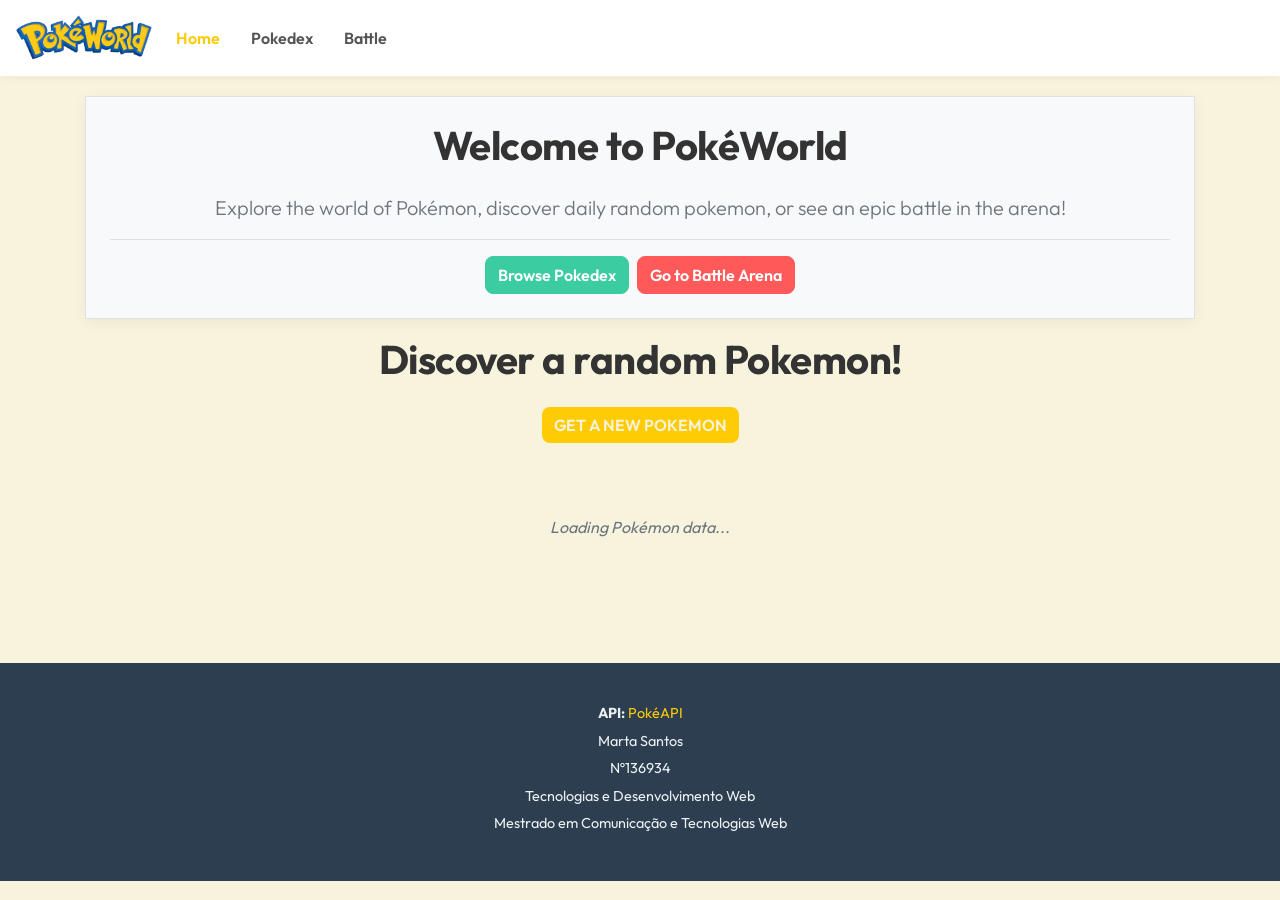
<file: index.html>
<!doctype html>
<html lang="en">
  <head>
    <meta charset="UTF-8" />
    <meta name="viewport" content="width=device-width, initial-scale=1.0" />
    <link rel="stylesheet" href="./bootstrap.min.css" />
    <link rel="stylesheet" href="./style.css" />
    <link rel="stylesheet" href="https://cdn.jsdelivr.net/npm/bootstrap-icons@1.11.3/font/bootstrap-icons.min.css" />
    <title>PokéWorld</title>
  </head>
  <body onload="onLoad()">
    <nav class="navbar navbar-expand-lg navbar-light fixed-top">
      <a class="navbar-brand" href="index.html">
        <img src="img/logo.png" alt="" width="auto" height="50px" />
      </a>
      <button
        class="navbar-toggler"
        type="button"
        data-toggle="collapse"
        data-target="#navbarNavAltMarkup"
        aria-controls="navbarNavAltMarkup"
        aria-expanded="false"
        aria-label="Toggle navigation"
      >
        <span class="navbar-toggler-icon"></span>
      </button>
      <div class="collapse navbar-collapse" id="navbarNavAltMarkup">
        <div class="navbar-nav">
          <a class="nav-item nav-link active" href="index.html">Home</a>
          <a class="nav-item nav-link" href="pokedex.html">Pokedex</a>
          <a class="nav-item nav-link" href="battle.html">Battle</a>
        </div>
      </div>
    </nav>

    <div class="container mt-3">
      <div class="welcome text-center bg-light border p-4 shadow-sm" style="border-radius: 0px">
        <h1 class="display-5 font-weight-bold">Welcome to PokéWorld</h1>
        <p class="lead text-muted">Explore the world of Pokémon, discover daily random pokemon, or see an epic battle in the arena!</p>
        <hr class="my-3" />
        <div class="d-flex justify-content-center">
          <a href="pokedex.html" class="btn btn-primary mr-2">Browse Pokedex</a>
          <a href="battle.html" class="btn btn-danger">Go to Battle Arena</a>
        </div>
      </div>
    </div>

    <div class="container d-flex flex-column align-items-center mt-3">
      <h1>Discover a random Pokemon!</h1>
      <div class="container d-flex justify-content-center">
        <button class="btn btn-outline-primary" onclick="onLoad()" id="new-one-button">GET A NEW POKEMON</button>
      </div>
    </div>
    <div class="container pokemon-section mt-4">
      <div class="row justify-content-center d-flex" id="pokemon-container"></div>
      <div class="container d-flex flex-column align-items-center" id="info-container"></div>
    </div>

    <footer class="site-footer text-center">
      <p><strong>API:</strong> <a href="https://pokeapi.co/" target="_blank" rel="noopener noreferrer">PokéAPI</a></p>
      <p>Marta Santos</p>
      <p>Nº136934</p>
      <p>Tecnologias e Desenvolvimento Web</p>
      <p>Mestrado em Comunicação e Tecnologias Web</p>
    </footer>

    <script src="https://code.jquery.com/jquery-3.5.1.slim.min.js"></script>
    <script src="./bootstrap.min.js"></script>
    <script src="./random-pokemon.js"></script>
  </body>
</html>
</file>
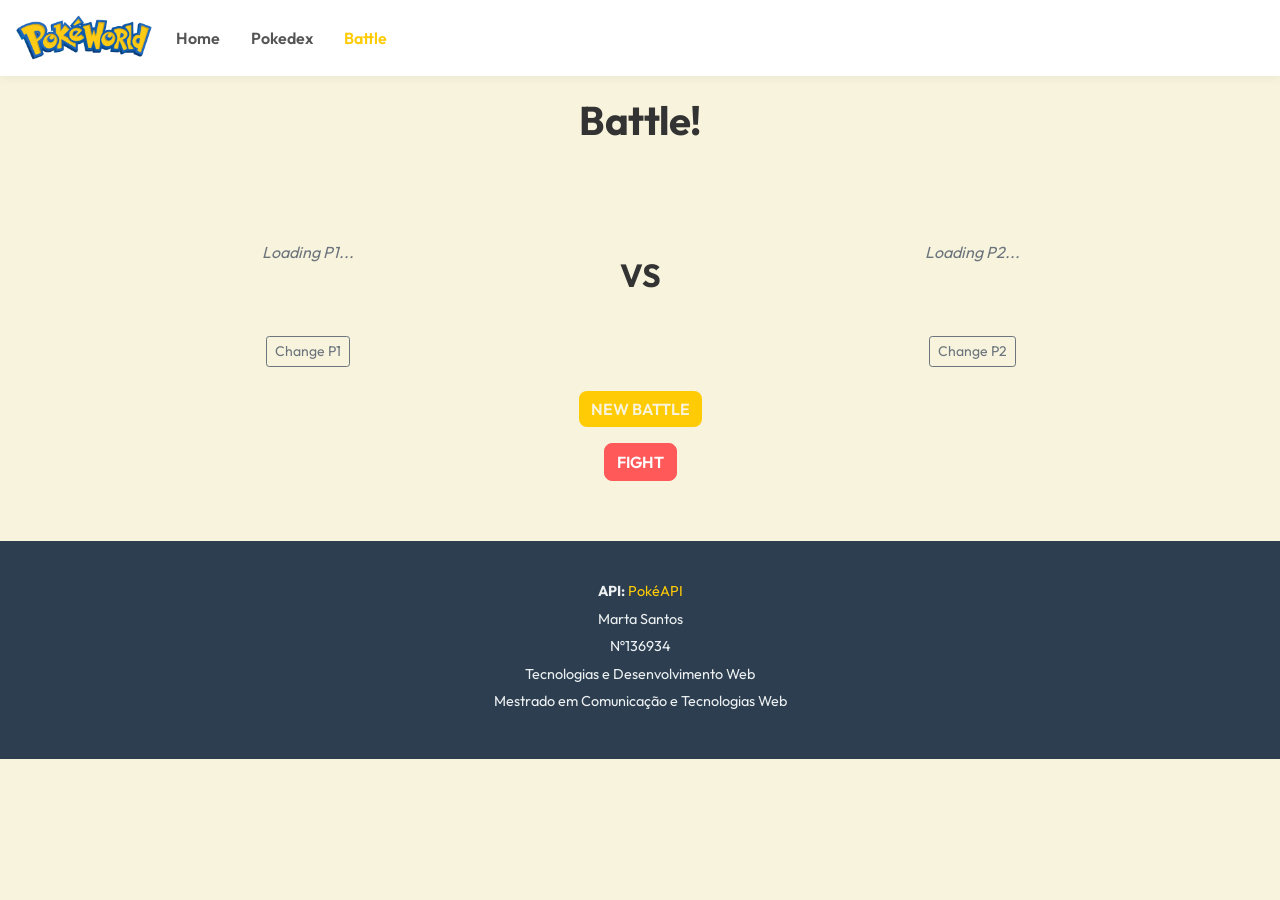
<file: battle.html>
<!doctype html>
<html lang="en">
  <head>
    <meta charset="UTF-8" />
    <meta name="viewport" content="width=device-width, initial-scale=1.0" />
    <link rel="stylesheet" href="./bootstrap.min.css" />
    <link rel="stylesheet" href="./style.css" />

    <link rel="stylesheet" href="https://cdn.jsdelivr.net/npm/bootstrap-icons@1.11.3/font/bootstrap-icons.min.css" />
    <link href="https://fonts.googleapis.com/css2?family=Press+Start+2P&family=VT323&display=swap" rel="stylesheet" />

    <title>Battle</title>
  </head>
  <body class="battle-page" onload="onLoad()">
    <nav class="navbar navbar-expand-lg navbar-light fixed-top">
      <a class="navbar-brand" href="index.html">
        <img src="img/logo.png" alt="" width="auto" height="50px" />
      </a>
      <button
        class="navbar-toggler"
        type="button"
        data-toggle="collapse"
        data-target="#navbarNavAltMarkup"
        aria-controls="navbarNavAltMarkup"
        aria-expanded="false"
        aria-label="Toggle navigation"
      >
        <span class="navbar-toggler-icon"></span>
      </button>
      <div class="collapse navbar-collapse" id="navbarNavAltMarkup">
        <div class="navbar-nav">
          <a class="nav-item nav-link" href="index.html">Home</a>
          <a class="nav-item nav-link" href="pokedex.html">Pokedex</a>
          <a class="nav-item nav-link active" href="battle.html">Battle</a>
        </div>
      </div>
    </nav>
    <div class="container d-flex flex-column align-items-center mt-3">
      <h1>Battle!</h1>
    </div>
    <div class="container mt-4">
      <div class="row align-items-center justify-content-center">
        <!-- Pokémon 1 -->
        <div class="col-md-5 text-center">
          <div class="row justify-content-center" id="pokemon-container"></div>
          <button class="btn btn-sm btn-outline-secondary mt-2" onclick="carregarPokemon1()">Change P1</button>
        </div>

        <div class="col-md-2 text-center my-3 my-md-0">
          <h2 class="font-weight-bold">VS</h2>
        </div>

        <!-- Pokémon 2 -->
        <div class="col-md-5 text-center">
          <div class="row justify-content-center" id="pokemon-container2"></div>
          <button class="btn btn-sm btn-outline-secondary mt-2" onclick="carregarPokemon2()">Change P2</button>
        </div>
      </div>
    </div>

    <div class="battle-result"></div>
    
    <div class="container mt-4">
      <div class="row align-items-center justify-content-center">
        <button class="btn btn-outline-primary" id="new-battle" onclick="onLoad()">NEW BATTLE</button>
      </div>
      <div class="row align-items-center justify-content-center mt-3">
        <button class="btn btn-danger" id="fight-button" onclick="fight()">FIGHT</button>
      </div>
    </div>

    <footer class="site-footer">
      <p><strong>API:</strong> <a href="https://pokeapi.co/" target="_blank" rel="noopener noreferrer">PokéAPI</a></p>
      <p>Marta Santos</p>
      <p>Nº136934</p>
      <p>Tecnologias e Desenvolvimento Web</p>
      <p>Mestrado em Comunicação e Tecnologias Web</p>
    </footer>
  </body>

  <script src="https://code.jquery.com/jquery-3.5.1.slim.min.js"></script>
  <script src="./bootstrap.min.js"></script>
  <script src="./api.js"></script>
  <script src="./display.js"></script>
  <script src="./battle.js"></script>
</html>
</file>
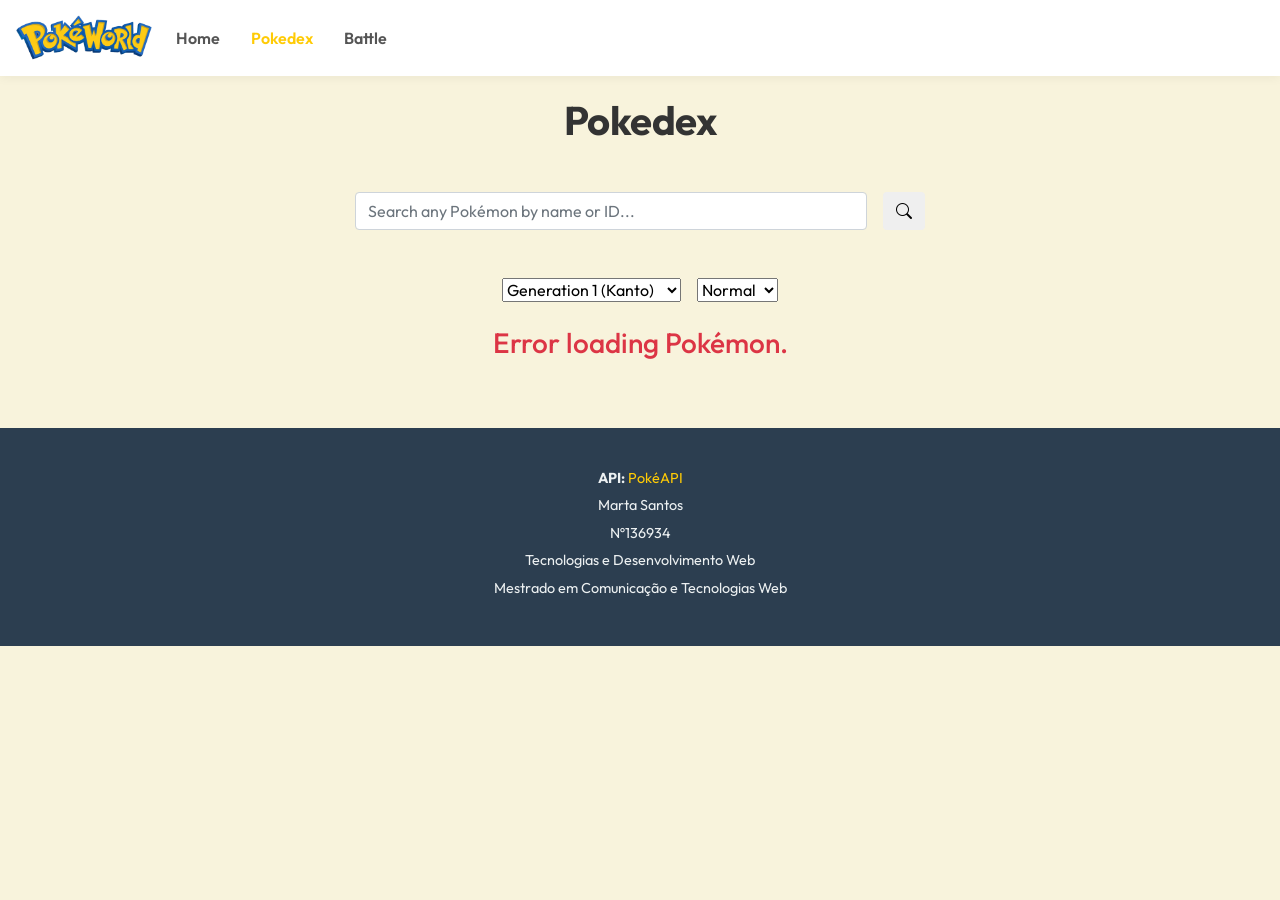
<file: pokedex.html>
<!doctype html>
<html lang="en">
  <head>
    <meta charset="UTF-8" />
    <meta name="viewport" content="width=device-width, initial-scale=1.0" />
    <link rel="stylesheet" href="./bootstrap.min.css" />
    <link rel="stylesheet" href="./style.css" />

    <link rel="stylesheet" href="https://cdn.jsdelivr.net/npm/bootstrap-icons@1.11.3/font/bootstrap-icons.min.css" />
    <title>Pokedex</title>
  </head>
  <body>
    <nav class="navbar navbar-expand-lg navbar-light fixed-top">
      <a class="navbar-brand" href="index.html">
        <img src="img/logo.png" alt="" width="auto" height="50px" />
      </a>
      <button
        class="navbar-toggler"
        type="button"
        data-toggle="collapse"
        data-target="#navbarNavAltMarkup"
        aria-controls="navbarNavAltMarkup"
        aria-expanded="false"
        aria-label="Toggle navigation"
      >
        <span class="navbar-toggler-icon"></span>
      </button>
      <div class="collapse navbar-collapse" id="navbarNavAltMarkup">
        <div class="navbar-nav">
          <a class="nav-item nav-link" href="index.html">Home</a>
          <a class="nav-item nav-link active" href="pokedex.html">Pokedex</a>
          <a class="nav-item nav-link" href="battle.html">Battle</a>
        </div>
      </div>
    </nav>

    <div class="container d-flex flex-column align-items-center mt-3">
      <h1>Pokedex</h1>
      <form class="container my-4 d-flex align-items-center justify-content-center" style="max-width: 600px">
        <input type="text" id="search-input" class="form-control" placeholder="Search any Pokémon by name or ID..." onkeyup="filterByNameOrId(this.value)" />
        <button class="btn search ml-3" type="submit">
          <i class="bi bi-search"></i>
        </button>
      </form>
    </div>

    <div class="container text-center my-4 d-flex justify-content-center align-items-center">
      <select id="gen-select" class="form-select w-auto" onchange="changeGen(this.value)">
        <option value="1">Generation 1 (Kanto)</option>
        <option value="2">Generation 2 (Johto)</option>
        <option value="3">Generation 3 (Hoenn)</option>
        <option value="4">Generation 4 (Sinnoh)</option>
        <option value="5">Generation 5 (Unova)</option>
        <option value="6">Generation 6 (Kalos)</option>
        <option value="7">Generation 7 (Alola)</option>
        <option value="8">Generation 8 (Galar)</option>
        <option value="9">Generation 9 (Paldea)</option>
      </select>

      <select id="type-select" class="form-select w-auto ml-3" onchange="changeType(this.value)">
        <option value="normal">Normal</option>
        <option value="fire">Fire</option>
        <option value="water">Water</option>
        <option value="grass">Grass</option>
        <option value="electric">Electric</option>
        <option value="ice">Ice</option>
        <option value="fighting">Fighting</option>
        <option value="poison">Poison</option>
        <option value="ground">Ground</option>
        <option value="flying">Flying</option>
        <option value="psychic">Psychic</option>
        <option value="bug">Bug</option>
        <option value="rock">Rock</option>
        <option value="ghost">Ghost</option>
        <option value="dark">Dark</option>
        <option value="steel">Steel</option>
        <option value="fairy">Fairy</option>
      </select>
    </div>

    <div class="container mt-4">
      <div class="row" id="pokedex-grid"></div>
    </div>

    <div class="modal fade" id="pokemonModal" tabindex="-1" role="dialog" aria-labelledby="pokemonModalLabel" aria-hidden="true">
      <div class="modal-dialog modal-dialog-centered" role="document">
        <div class="modal-content">
          <div class="modal-header">
            <h5 class="modal-title font-weight-bold" id="pokemonModalLabel">Pokémon Details</h5>
            <button type="button" class="close" data-dismiss="modal" aria-label="Close">
              <span aria-hidden="true">&times;</span>
            </button>
          </div>
          <div class="modal-body" id="modal-body-content"></div>
        </div>
      </div>
    </div>

    <footer class="site-footer">
      <p><strong>API:</strong> <a href="https://pokeapi.co/" target="_blank" rel="noopener noreferrer">PokéAPI</a></p>
      <p>Marta Santos</p>
      <p>Nº136934</p>
      <p>Tecnologias e Desenvolvimento Web</p>
      <p>Mestrado em Comunicação e Tecnologias Web</p>
    </footer>
  </body>

  <script src="https://code.jquery.com/jquery-3.5.1.min.js"></script>
  <script src="./bootstrap.min.js"></script>
  <script src="./pokedex.js"></script>
  <script src="./api.js"></script>
  <script src="./display.js"></script>
</html>
</file>
<file: style.css>
@import url("https://fonts.googleapis.com/css2?family=Outfit:wght@400;600;700&family=Press+Start+2P&display=swap");

:root {
  --page-bg: #f8f3dc;
  --text-color: #333333;
  --blue: #2c3e50;
  --surface-color: #ffffff;
  --muted-color: #555555;
  --pokemon-yellow: #ffcb05;
  --pokemon-yellow-lighter: #ffb12a;
  --primary-color: #3bcca1;
  --primary-hover-color: #32b08a;
  --danger-color: #ff5959;
  --danger-hover-color: #e04848;
  --footer-text-color: #ecf0f1;
}

body {
  font-family: "Outfit", sans-serif;
  background-color: var(--page-bg);
  color: var(--text-color);
  padding-top: 80px;
}

/* titulos e headings*/
h1,
h2,
h3,
.navbar-brand,
.btn {
  font-family: "Outfit", sans-serif;
}

h1 {
  font-weight: 700;
  color: var(--heading-color);
  margin-bottom: 1.5rem;
  letter-spacing: -0.5px;
}

/* Navbar*/
.navbar {
  background-color: var(--surface-color) !important;
  box-shadow: 0 2px 10px rgba(0, 0, 0, 0.05);
}

.navbar-nav .nav-link {
  font-weight: 600;
  color: var(--muted-color) !important;
  transition: color 0.2s ease;
  margin-right: 15px;
}

.navbar-nav .nav-link.active,
.navbar-nav .nav-link:hover {
  color: var(--pokemon-yellow) !important;
}

/* Cards e Containers */
.card,
.welcome,
.modal-content {
  border: none;
  border-radius: 12px;
  box-shadow: 0 4px 15px rgba(0, 0, 0, 0.05);
  transition:
    transform 0.2s ease,
    box-shadow 0.2s ease;
}

.card:hover {
  transform: translateY(-4px);
  box-shadow: 0 8px 25px rgba(0, 0, 0, 0.1);
}

/* Buttons */
.btn-primary {
  background-color: var(--primary-color);
  border-color: var(--primary-color);
  font-weight: 600;
  border-radius: 8px;
}

.btn-primary:hover {
  background-color: var(--primary-hover-color);
  border-color: var(--primary-hover-color);
}

.btn-danger {
  background-color: var(--danger-color);
  border-color: var(--danger-color);
  font-weight: 600;
  border-radius: 8px;
}

.btn-danger:hover {
  background-color: var(--danger-hover-color);
  border-color: var(--danger-hover-color);
}

#new-one-button,
#new-battle {
  background-color: var(--pokemon-yellow);
  border: var(--primary-hover-color);
  color: var(--page-bg);
  border-radius: 8px;
  font-weight: 600;
}

#new-one-button:hover,
#new-battle:hover {
  background-color: var(--pokemon-yellow-lighter);
  color: var(--page-bg);
  font-weight: 600;
}

/* Footer Styling */
.site-footer {
  background-color: var(--blue);
  color: var(--footer-text-color);
  padding: 40px 20px;
  margin-top: 60px;
  text-align: center;
  font-size: 0.9rem;
}

.site-footer a {
  color: var(--pokemon-yellow);
  text-decoration: none;
}

.site-footer a:hover {
  text-decoration: underline;
}

.site-footer p {
  margin-bottom: 6px;
}
</file>
